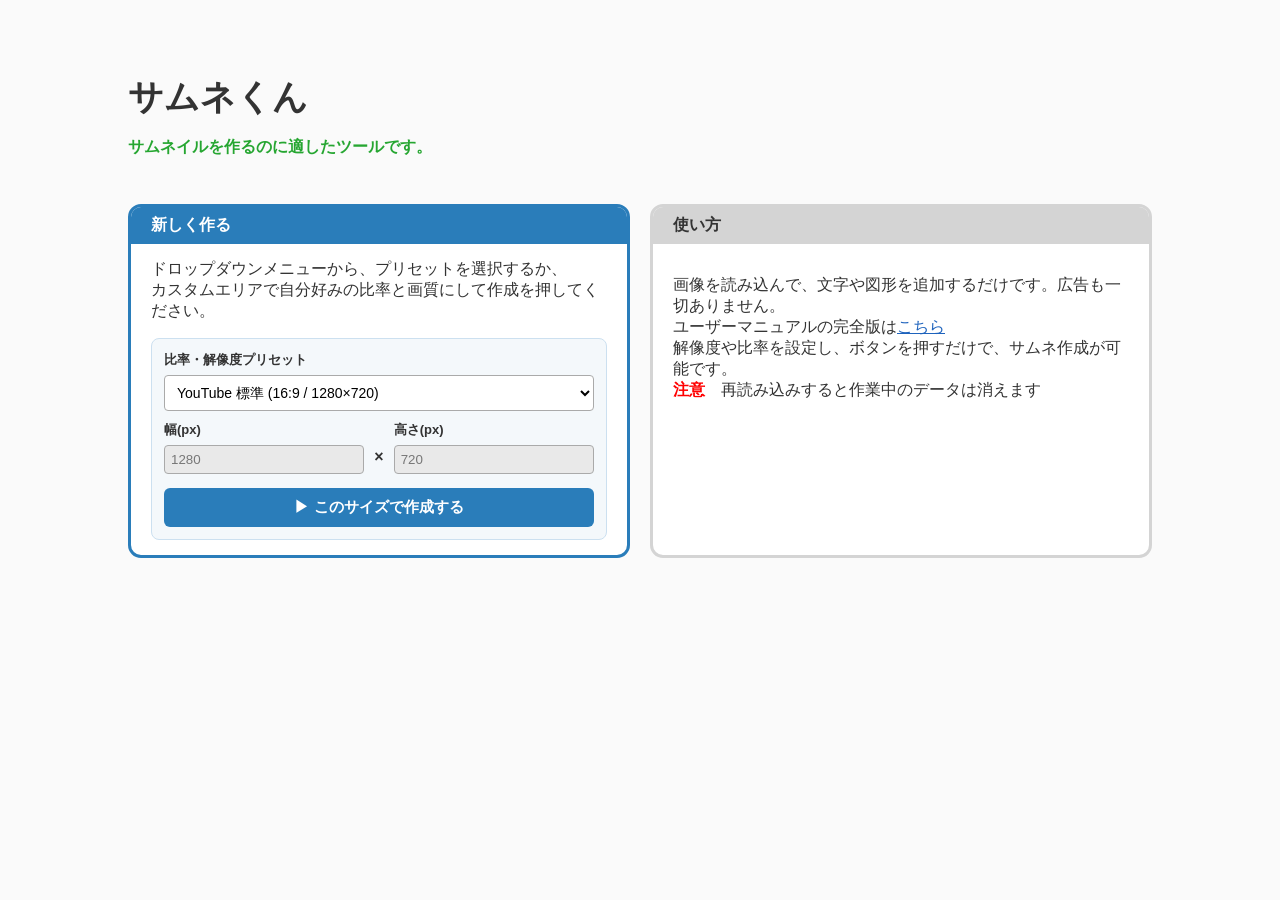
<file: samune-tukuru/index.html>
<!DOCTYPE html>
<html lang="ja">
    <head>
        <meta charset="utf-8">
        <title>サムネくん</title>
    </head>
    <body>
        <div id="home-view">
            <div class="header">
                <h1 class="title">サムネくん</h1>
                <p class="subtitle">サムネイルを作るのに適したツールです。</p>
            </div>
            <div class="oya">
                <div class="s">
                    <div class="border">
                        <div class="box">
                            <p>新しく作る</p>
                        </div>
                        <div class="desc">
                            <p style="margin-top:0;">
                                ドロップダウンメニューから、プリセットを選択するか、<br>カスタムエリアで自分好みの比率と画質にして作成を押してください。
                            </p>

                            <div class="setup-box">
                                <label for="presetSelect">比率・解像度プリセット</label>
                                <select id="presetSelect" class="setup-select" onchange="onPresetChange()">
                                    <option value="1280x720" selected>YouTube 標準 (16:9 / 1280×720)</option>
                                    <option value="1920x1080">YouTube 高画質フルHD (16:9 / 1920×1080)</option>
                                    <option value="1200x630">X (Twitter)・ブログ用 (1.91:1 / 1200×630)</option>
                                    <option value="1080x1920">ショート・TikTok・リール縦型 (9:16 / 1080×1920)</option>
                                    <option value="1080x1080">正方形・SNSアイコン用 (1:1 / 1080×1080)</option>
                                    <option value="custom">カスタム（幅・高さを自由に入力）</option>
                                </select>

                                <div class="custom-area">
                                    <div>
                                        <label>幅(px)</label>
                                        <input type="number" id="customW" value="1280" min="100" max="4096" disabled>
                                    </div>
                                    <span style="padding-top:18px; font-weight:bold;">×</span>
                                    <div>
                                        <label>高さ(px)</label>
                                        <input type="number" id="customH" value="720" min="100" max="4096" disabled>
                                    </div>
                                </div>

                                <button class="btn-create" onclick="createNewCanvas()">▶ このサイズで作成する</button>
                            </div>
                        </div>
                    </div>
                </div>

                <div class="s">
                    <div class="border2">
                        <div class="box2"><p>使い方</p></div>
                        <div class="desc">
                            <p>
                                <p>画像を読み込んで、文字や図形を追加するだけです。広告も一切ありません。
                            <br>
                            ユーザーマニュアルの完全版は<a href="manual.html" target="_blank" rel="noopener noreferrer">こちら</a><br>
                            解像度や比率を設定し、ボタンを押すだけで、サムネ作成が可能です。<br>
                            <strong style="color: #f00;">注意</strong>　再読み込みすると作業中のデータは消えます
                        </p>
                            </p>
                        </div>
                    </div>
                </div>
            </div>
        </div>

        <div id="editor-view">
            <div class="top-bar">
                <span class="size-badge" id="currentSizeBadge">1280 × 720 px</span>
                <span style="color:#999;">|</span>
                <select id="shapeSelect" class="select-box">
                    <option value="rect">四角形</option>
                    <option value="circle">円</option>
                    <option value="arrow">矢印</option>
                </select>
                <button class="btn" onclick="addSelectedShape()">図形追加</button>
                <button class="btn" onclick="addText()">文字追加</button>
                <button class="btn" onclick="document.getElementById('imgLoader').click()">画像追加</button>
                <input type="file" id="imgLoader" accept="image/*" style="display:none">

                <button class="btn btn-primary" onclick="saveImage()" style="margin-left: auto;">画像を保存 (PNG)</button>
            </div>

            <div class="workspace">

                <div class="left-panel">
                    <h3 class="panel-title">アイテムの設定</h3>

                    <div class="control-group">
                        <label>背景色</label>
                        <input type="color" id="bgColor" value="#ffffff" oninput="draw()">
                    </div>
                    <hr style="border:none; border-top:1px solid #ccc; margin: 12px 0;">

                    <div id="prop-area" style="display:none;">
                        <div class="control-group" id="text-prop">
                            <label>テキスト（Enterで改行）</label>
                            <textarea id="propText" oninput="updateSelectedFromPanel()"></textarea>
                        </div>

                        <div class="row-inputs control-group">
                            <div>
                                <label>X</label>
                                <input type="number" id="propX" oninput="updateSelectedFromPanel()">
                            </div>
                            <div>
                                <label>Y</label>
                                <input type="number" id="propY" oninput="updateSelectedFromPanel()">
                            </div>
                        </div>

                        <div class="row-inputs control-group" id="size-group">
                            <div>
                                <label>幅(px)</label>
                                <input type="number" id="propW" oninput="updateSelectedFromPanel()">
                            </div>
                            <div>
                                <label>高さ(px)</label>
                                <input type="number" id="propH" oninput="updateSelectedFromPanel()">
                            </div>
                        </div>

                        <div class="control-group" id="fontsize-group">
                            <label>文字サイズ(px)</label>
                            <input type="number" id="propFontSize" min="10" max="600" oninput="updateSelectedFromPanel()">
                        </div>

                        <div class="control-group">
                            <label>不透明度: <span id="opacityLabel">100</span>%</label>
                            <input type="range" id="propOpacity" min="0" max="1" step="0.05" value="1" oninput="updateSelectedFromPanel()">
                        </div>

                        <div class="control-group" id="color-prop">
                            <label>塗りつぶし色</label>
                            <input type="color" id="propColor" oninput="updateSelectedFromPanel()">
                        </div>

                        <div class="control-group" id="stroke-prop">
                            <label>フチ・枠線色</label>
                            <input type="color" id="propStroke" oninput="updateSelectedFromPanel()">
                        </div>
                    </div>

                    <div id="no-select-msg" style="color:#666; font-size:12px; line-height:1.5;">
                        キャンバス上のパーツ、または右下の「レイヤー管理」からアイテムを選択すると設定が表示されます。
                    </div>
                </div>

                <div class="right-area">
                    <div class="canvas-box" id="canvasBox">
                        <canvas id="thumbnailCanvas" width="1280" height="720"></canvas>
                    </div>

                    <div class="layer-box">
                        <div class="layer-header">
                            <h4>レイヤー管理</h4>
                            <div class="layer-actions">
                                <button onclick="moveLayer(1)">前面へ</button>
                                <button onclick="moveLayer(-1)">背面へ</button>
                                <button onclick="deleteSelected()" style="color:#c00; font-weight:bold;">削除</button>
                            </div>
                        </div>
                        <div class="layer-list" id="layerList"></div>
                    </div>
                </div>

            </div>
        </div>

        <script>
            const canvas = document.getElementById('thumbnailCanvas');
            const ctx = canvas.getContext('2d');

            let elements = [];
            let selectedId = null;

            let mode = null; 
            let startX, startY;
            let origX, origY, origW, origH, origSize;
            let snapX = false, snapY = false;

            function onPresetChange() {
                const val = document.getElementById('presetSelect').value;
                const wInput = document.getElementById('customW');
                const hInput = document.getElementById('customH');

                if (val === 'custom') {
                    wInput.disabled = false;
                    hInput.disabled = false;
                } else {
                    const [w, h] = val.split('x');
                    wInput.value = w;
                    hInput.value = h;
                    wInput.disabled = true;
                    hInput.disabled = true;
                }
            }

            function fitCanvasDisplay() {
                const box = document.getElementById('canvasBox');
                const maxW = box.clientWidth - 30;
                const maxH = box.clientHeight - 45;
                if (maxW <= 0 || maxH <= 0) return;

                const ratio = Math.min(maxW / canvas.width, maxH / canvas.height, 1);
                canvas.style.width = Math.round(canvas.width * ratio) + 'px';
                canvas.style.height = Math.round(canvas.height * ratio) + 'px';
            }

            window.addEventListener('resize', fitCanvasDisplay);

            function createNewCanvas() {
                const w = Math.max(100, Math.min(4096, parseInt(document.getElementById('customW').value) || 1280));
                const h = Math.max(100, Math.min(4096, parseInt(document.getElementById('customH').value) || 720));

                canvas.width = w;
                canvas.height = h;
                document.getElementById('currentSizeBadge').textContent = `${w} × ${h} px`;

                document.getElementById('home-view').style.display = 'none';
                document.getElementById('editor-view').style.display = 'flex';

                fitCanvasDisplay();

                if (elements.length === 0) {
                    addText("");
                }
                draw();
            }

            function toCanvasX(x) { return canvas.width / 2 + x; }
            function toCanvasY(y) { return canvas.height / 2 + y; }

            function addText(defaultStr = "") {
                const defaultSize = Math.round(Math.min(canvas.width, canvas.height) * 0.12);
                const el = {
                    id: Date.now() + Math.random(),
                    type: 'text',
                    text: defaultStr,
                    x: 0,
                    y: 0,
                    size: defaultSize,
                    opacity: 1.0,
                    color: '#ffffff',
                    stroke: '#000000'
                };
                elements.push(el);
                selectElement(el.id);
                draw();
            }

            function addSelectedShape() {
                const shapeType = document.getElementById('shapeSelect').value;
                const el = {
                    id: Date.now() + Math.random(),
                    type: shapeType,
                    x: 0,
                    y: 0,
                    w: Math.round(canvas.width * 0.25),
                    h: Math.round(canvas.height * 0.2),
                    opacity: 1.0,
                    color: '#2A7DBA',
                    stroke: '#ffffff'
                };
                elements.push(el);
                selectElement(el.id);
                draw();
            }

            document.getElementById('imgLoader').addEventListener('change', function(e) {
                const file = e.target.files[0];
                if (!file) return;
                const reader = new FileReader();
                reader.onload = function(ev) {
                    const img = new Image();
                    img.onload = function() {
                        let w = img.width;
                        let h = img.height;
                        const maxInitW = canvas.width * 0.7;
                        if (w > maxInitW) {
                            h = h * (maxInitW / w);
                            w = maxInitW;
                        }
                        const el = {
                            id: Date.now() + Math.random(),
                            type: 'image',
                            name: file.name,
                            img: img,
                            x: 0,
                            y: 0,
                            w: w,
                            h: h,
                            opacity: 1.0
                        };
                        elements.push(el);
                        selectElement(el.id);
                        draw();
                    };
                    img.src = ev.target.result;
                };
                reader.readAsDataURL(file);
                e.target.value = '';
            });

            function renderLayers() {
                const list = document.getElementById('layerList');
                list.innerHTML = '';

                for (let i = elements.length - 1; i >= 0; i--) {
                    const el = elements[i];
                    const item = document.createElement('div');
                    item.className = 'layer-item' + (el.id === selectedId ? ' active' : '');
                    
                    let label = '';
                    if (el.type === 'text') label = `📝 文字: ${el.text.replace(/\n/g, ' ')}`;
                    else if (el.type === 'image') label = `🖼️ 画像: ${el.name || 'アップロード画像'}`;
                    else if (el.type === 'rect') label = `🟦 図形: 四角形`;
                    else if (el.type === 'circle') label = `🔵 図形: 円`;
                    else if (el.type === 'arrow') label = `➡️ 図形: 矢印`;

                    const infoSpan = document.createElement('span');
                    infoSpan.textContent = label;

                    const coordSpan = document.createElement('span');
                    coordSpan.style.fontSize = '11px';
                    coordSpan.style.color = '#666';
                    coordSpan.textContent = `(${Math.round(el.x)}, ${Math.round(el.y)})`;

                    item.appendChild(infoSpan);
                    item.appendChild(coordSpan);

                    item.onclick = () => {
                        selectElement(el.id);
                        draw();
                    };

                    list.appendChild(item);
                }
            }

            function selectElement(id) {
                selectedId = id;
                const el = elements.find(item => item.id === id);
                const propArea = document.getElementById('prop-area');
                const noMsg = document.getElementById('no-select-msg');

                renderLayers();

                if (!el) {
                    propArea.style.display = 'none';
                    noMsg.style.display = 'block';
                    return;
                }

                propArea.style.display = 'block';
                noMsg.style.display = 'none';

                document.getElementById('text-prop').style.display = (el.type === 'text') ? 'block' : 'none';
                document.getElementById('fontsize-group').style.display = (el.type === 'text') ? 'block' : 'none';
                document.getElementById('color-prop').style.display = (el.type !== 'image') ? 'block' : 'none';
                document.getElementById('stroke-prop').style.display = (el.type !== 'image') ? 'block' : 'none';
                document.getElementById('size-group').style.display = (el.type !== 'text') ? 'flex' : 'none';

                if (el.type === 'text') {
                    document.getElementById('propText').value = el.text;
                    document.getElementById('propFontSize').value = Math.round(el.size);
                }
                document.getElementById('propX').value = Math.round(el.x);
                document.getElementById('propY').value = Math.round(el.y);
                if (el.type !== 'text') {
                    document.getElementById('propW').value = Math.round(el.w);
                    document.getElementById('propH').value = Math.round(el.h);
                }
                document.getElementById('propOpacity').value = el.opacity !== undefined ? el.opacity : 1.0;
                document.getElementById('opacityLabel').textContent = Math.round((el.opacity !== undefined ? el.opacity : 1.0) * 100);
                if (el.color) document.getElementById('propColor').value = el.color;
                if (el.stroke) document.getElementById('propStroke').value = el.stroke;
            }

            function updateSelectedFromPanel() {
                const el = elements.find(item => item.id === selectedId);
                if (!el) return;

                if (el.type === 'text') {
                    el.text = document.getElementById('propText').value;
                    el.size = parseFloat(document.getElementById('propFontSize').value) || 20;
                }
                el.x = parseFloat(document.getElementById('propX').value) || 0;
                el.y = parseFloat(document.getElementById('propY').value) || 0;
                if (el.type !== 'text') {
                    el.w = parseFloat(document.getElementById('propW').value) || 10;
                    el.h = parseFloat(document.getElementById('propH').value) || 10;
                }
                el.opacity = parseFloat(document.getElementById('propOpacity').value);
                document.getElementById('opacityLabel').textContent = Math.round(el.opacity * 100);
                if (el.color) el.color = document.getElementById('propColor').value;
                if (el.stroke) el.stroke = document.getElementById('propStroke').value;
                renderLayers();
                draw();
            }

            function moveLayer(dir) {
                const idx = elements.findIndex(item => item.id === selectedId);
                if (idx === -1) return;
                const newIdx = idx + dir;
                if (newIdx < 0 || newIdx >= elements.length) return;
                const temp = elements[idx];
                elements[idx] = elements[newIdx];
                elements[newIdx] = temp;
                renderLayers();
                draw();
            }

            function deleteSelected() {
                elements = elements.filter(item => item.id !== selectedId);
                selectElement(null);
                draw();
            }

            function getBounds(el) {
                const cx = toCanvasX(el.x);
                const cy = toCanvasY(el.y);

                if (el.type === 'text') {
                    ctx.font = `bold ${el.size}px sans-serif`;
                    const lines = el.text.split('\n');
                    let maxW = 0;
                    lines.forEach(line => {
                        const w = ctx.measureText(line).width;
                        if (w > maxW) maxW = w;
                    });
                    const lineHeight = el.size * 1.2;
                    const totalH = lineHeight * lines.length;
                    const w = Math.max(maxW + 20, 60);
                    return { x: cx - w / 2, y: cy - totalH / 2, w: w, h: totalH };
                }
                return { x: cx - el.w / 2, y: cy - el.h / 2, w: el.w, h: el.h };
            }

            function draw(isExport = false) {
                ctx.fillStyle = document.getElementById('bgColor').value;
                ctx.fillRect(0, 0, canvas.width, canvas.height);

                elements.forEach(el => {
                    ctx.save();
                    ctx.globalAlpha = el.opacity !== undefined ? el.opacity : 1.0;

                    const cx = toCanvasX(el.x);
                    const cy = toCanvasY(el.y);

                    if (el.type === 'image') {
                        ctx.drawImage(el.img, cx - el.w / 2, cy - el.h / 2, el.w, el.h);
                    } else if (el.type === 'rect') {
                        const left = cx - el.w / 2;
                        const top = cy - el.h / 2;
                        ctx.fillStyle = el.color;
                        ctx.fillRect(left, top, el.w, el.h);
                        ctx.lineWidth = 6;
                        ctx.strokeStyle = el.stroke;
                        ctx.strokeRect(left, top, el.w, el.h);
                    } else if (el.type === 'circle') {
                        ctx.beginPath();
                        ctx.ellipse(cx, cy, Math.abs(el.w / 2), Math.abs(el.h / 2), 0, 0, Math.PI * 2);
                        ctx.fillStyle = el.color;
                        ctx.fill();
                        ctx.lineWidth = 6;
                        ctx.strokeStyle = el.stroke;
                        ctx.stroke();
                    } else if (el.type === 'arrow') {
                        const left = cx - el.w / 2;
                        const top = cy - el.h / 2;
                        const w = el.w, h = el.h;
                        const headW = Math.min(w * 0.4, h);
                        ctx.beginPath();
                        ctx.moveTo(left, top + h * 0.3);
                        ctx.lineTo(left + w - headW, top + h * 0.3);
                        ctx.lineTo(left + w - headW, top);
                        ctx.lineTo(left + w, top + h / 2);
                        ctx.lineTo(left + w - headW, top + h);
                        ctx.lineTo(left + w - headW, top + h * 0.7);
                        ctx.lineTo(left, top + h * 0.7);
                        ctx.closePath();
                        ctx.fillStyle = el.color;
                        ctx.fill();
                        ctx.lineWidth = 4;
                        ctx.strokeStyle = el.stroke;
                        ctx.stroke();
                    } else if (el.type === 'text') {
                        ctx.font = `bold ${el.size}px sans-serif`;
                        ctx.textAlign = 'center';
                        ctx.textBaseline = 'middle';
                        ctx.lineWidth = Math.max(6, el.size * 0.15);
                        ctx.lineJoin = 'round';
                        ctx.strokeStyle = el.stroke;
                        ctx.fillStyle = el.color;

                        const lines = el.text.split('\n');
                        const lineHeight = el.size * 1.2;
                        const startLineY = cy - ((lines.length - 1) * lineHeight) / 2;

                        lines.forEach((line, idx) => {
                            const ly = startLineY + idx * lineHeight;
                            ctx.strokeText(line, cx, ly);
                            ctx.fillText(line, cx, ly);
                        });
                    }
                    ctx.restore();
                });

                if (isExport) return;

                ctx.save();
                ctx.strokeStyle = '#ff3333';
                ctx.lineWidth = 2;
                ctx.setLineDash([10, 10]);
                if (snapX) {
                    ctx.beginPath();
                    ctx.moveTo(canvas.width / 2, 0);
                    ctx.lineTo(canvas.width / 2, canvas.height);
                    ctx.stroke();
                }
                if (snapY) {
                    ctx.beginPath();
                    ctx.moveTo(0, canvas.height / 2);
                    ctx.lineTo(canvas.width, canvas.height / 2);
                    ctx.stroke();
                }
                ctx.restore();

                const selected = elements.find(item => item.id === selectedId);
                if (selected) {
                    const b = getBounds(selected);
                    const scale = Math.max(1, canvas.width / 640);
                    const handleSize = 16 * scale;
                    ctx.save();
                    ctx.strokeStyle = '#00a8ff';
                    ctx.lineWidth = 2 * scale;
                    ctx.strokeRect(b.x, b.y, b.w, b.h);

                    ctx.fillStyle = '#00a8ff';
                    ctx.fillRect(b.x + b.w - handleSize / 2, b.y + b.h - handleSize / 2, handleSize, handleSize);
                    ctx.restore();
                }
            }

            function getMousePos(e) {
                const rect = canvas.getBoundingClientRect();
                return {
                    x: (e.clientX - rect.left) * (canvas.width / rect.width),
                    y: (e.clientY - rect.top) * (canvas.height / rect.height)
                };
            }

            canvas.addEventListener('mousedown', function(e) {
                const pos = getMousePos(e);
                startX = pos.x;
                startY = pos.y;
                const hitMargin = 20 * Math.max(1, canvas.width / 640);

                const selected = elements.find(item => item.id === selectedId);
                if (selected) {
                    const b = getBounds(selected);
                    if (Math.abs(pos.x - (b.x + b.w)) < hitMargin && Math.abs(pos.y - (b.y + b.h)) < hitMargin) {
                        mode = 'resize';
                        origW = b.w;
                        origH = b.h;
                        origSize = selected.size || 90;
                        return;
                    }
                }

                for (let i = elements.length - 1; i >= 0; i--) {
                    const el = elements[i];
                    const b = getBounds(el);
                    if (pos.x >= b.x && pos.x <= b.x + b.w && pos.y >= b.y && pos.y <= b.y + b.h) {
                        selectElement(el.id);
                        mode = 'move';
                        origX = el.x;
                        origY = el.y;
                        draw();
                        return;
                    }
                }

                selectElement(null);
                draw();
            });

            canvas.addEventListener('mousemove', function(e) {
                const pos = getMousePos(e);
                const el = elements.find(item => item.id === selectedId);
                if (!el || !mode) return;

                const dx = pos.x - startX;
                const dy = pos.y - startY;

                if (mode === 'move') {
                    el.x = origX + dx;
                    el.y = origY + dy;

                    if (Math.abs(el.x) < 15) {
                        el.x = 0;
                        snapX = true;
                    } else {
                        snapX = false;
                    }

                    if (Math.abs(el.y) < 15) {
                        el.y = 0;
                        snapY = true;
                    } else {
                        snapY = false;
                    }

                    document.getElementById('propX').value = Math.round(el.x);
                    document.getElementById('propY').value = Math.round(el.y);
                    renderLayers();
                } else if (mode === 'resize') {
                    if (el.type === 'text') {
                        el.size = Math.max(20, origSize + dy * 0.8);
                        document.getElementById('propFontSize').value = Math.round(el.size);
                    } else {
                        el.w = Math.max(30, origW + dx);
                        el.h = Math.max(30, origH + dy);
                        document.getElementById('propW').value = Math.round(el.w);
                        document.getElementById('propH').value = Math.round(el.h);
                    }
                }
                draw();
            });

            window.addEventListener('mouseup', function() {
                mode = null;
                snapX = false;
                snapY = false;
                draw();
            });

            function saveImage() {
                draw(true);
                const link = document.createElement('a');
                link.download = `samune-kun_${canvas.width}x${canvas.height}.png`;
                link.href = canvas.toDataURL('image/png');
                link.click();
                draw(false);
            }
        </script>
    </body>
</html>

<style>
            * {
                box-sizing: border-box;
            }
            body {
                margin: 0;
                font-family: 'Arial', 'Meiryo', sans-serif;
                background-color: #fafafa;
                color: #333;
            }

            a {
        color: #1E63BD;
    }

    a:hover{
        color: #1F4FAB;
        text-decoration: none !important;
    }

    a:active {
        color: #CC1818;
    }

            #home-view {
                margin: 5% 10%;
                display: block;
            }
            .header { padding: 10px 0; }
            .title { font-size: 35px; margin: 0; }
            .subtitle { color: #26A631; font-weight: bold; }
            .oya { display: flex; gap: 20px; margin-top: 20px; }
            .s { width: 50%; display: flex; }
            .box {
                background-color: #2A7DBA;
                color: #fff;
                padding: 8px 20px;
                border-top-left-radius: 10px;
                border-top-right-radius: 10px;
                font-weight: bold;
            }
            .box p, .box2 p { margin: 0; }
            .box2 {
                background-color: #D4D4D4;
                padding: 8px 20px;
                border-top-left-radius: 10px;
                border-top-right-radius: 10px;
                font-weight: bold;
            }
            .border { border: 3px solid #2A7DBA; border-radius: 13px; background: #fff; width: 100%; }
            .border2 { border: 3px solid #D4D4D4; border-radius: 13px; background: #fff; width: 100%; }
            .desc { padding: 15px 20px; }

            .setup-box {
                background: #f4f8fb;
                border: 1px solid #cce0f0;
                border-radius: 8px;
                padding: 12px;
                margin-top: 12px;
            }
            .setup-box label {
                display: block;
                font-size: 13px;
                font-weight: bold;
                margin-bottom: 6px;
            }
            .setup-select {
                width: 100%;
                padding: 8px;
                border: 1px solid #aaa;
                border-radius: 4px;
                font-size: 14px;
                background: #fff;
            }
            .custom-area {
                display: flex;
                gap: 10px;
                margin-top: 10px;
                align-items: center;
            }
            .custom-area div { flex: 1; }
            .custom-area input {
                width: 100%;
                padding: 6px;
                border: 1px solid #aaa;
                border-radius: 4px;
            }
            .custom-area input:disabled {
                background: #e9e9e9;
                color: #777;
            }
            .btn-create {
                width: 100%;
                margin-top: 14px;
                padding: 10px;
                background: #2A7DBA;
                color: #fff;
                border: none;
                border-radius: 6px;
                font-size: 15px;
                font-weight: bold;
                cursor: pointer;
            }
            .btn-create:hover { background: #216699; }

            #editor-view {
                display: none;
                height: 100vh;
                flex-direction: column;
            }

            .top-bar {
                background: #e5e5e5;
                border-bottom: 1px solid #ccc;
                padding: 10px 20px;
                display: flex;
                gap: 10px;
                align-items: center;
                flex-wrap: wrap;
            }
            .btn {
                padding: 7px 14px;
                border: 1px solid #aaa;
                background: #fff;
                border-radius: 4px;
                cursor: pointer;
                font-weight: bold;
                font-size: 13px;
            }
            .btn:hover { background: #f0f0f0; }
            .btn-primary { background: #2A7DBA; color: #fff; border: none; }
            .btn-primary:hover { background: #216699; }
            .btn-back { background: #666; color: #fff; border: none; }
            .select-box {
                padding: 7px;
                border-radius: 4px;
                border: 1px solid #aaa;
                background: #fff;
                font-size: 13px;
            }
            .size-badge {
                font-size: 12px;
                background: #fff;
                border: 1px solid #bbb;
                padding: 5px 10px;
                border-radius: 4px;
                color: #444;
            }

            .workspace {
                display: flex;
                flex: 1;
                padding: 15px;
                gap: 15px;
                overflow: hidden;
            }

            .left-panel {
                width: 300px;
                background: #eaeaea;
                border: 1px solid #ccc;
                border-radius: 6px;
                padding: 15px;
                overflow-y: auto;
                flex-shrink: 0;
            }
            .panel-title {
                margin: 0 0 12px 0;
                font-size: 15px;
                border-bottom: 2px solid #bbb;
                padding-bottom: 5px;
            }
            .control-group { margin-bottom: 12px; }
            .control-group label { display: block; font-size: 12px; font-weight: bold; margin-bottom: 4px; }
            .control-group input, .control-group textarea {
                width: 100%;
                padding: 6px;
                border: 1px solid #bbb;
                border-radius: 4px;
                font-family: inherit;
            }
            .control-group textarea {
                resize: vertical;
                min-height: 60px;
            }
            .row-inputs { display: flex; gap: 8px; }
            .row-inputs > div { width: 50%; }

            .right-area {
                flex: 1;
                display: flex;
                flex-direction: column;
                gap: 15px;
                min-width: 0;
            }

            .canvas-box {
                flex: 1;
                background: #e5e5e5;
                border: 1px solid #ccc;
                border-radius: 6px;
                display: flex;
                flex-direction: column;
                justify-content: center;
                align-items: center;
                padding: 12px;
                overflow: hidden;
            }
            canvas {
                background: #fff;
                box-shadow: 0 2px 8px rgba(0,0,0,0.15);
                display: block;
            }
            .hint { font-size: 11px; color: #555; margin: 8px 0 0 0; }

            .layer-box {
                height: 180px;
                background: #eaeaea;
                border: 1px solid #ccc;
                border-radius: 6px;
                padding: 10px 15px;
                display: flex;
                flex-direction: column;
                flex-shrink: 0;
            }
            .layer-header {
                display: flex;
                justify-content: space-between;
                align-items: center;
                margin-bottom: 8px;
                border-bottom: 1px solid #ccc;
                padding-bottom: 5px;
            }
            .layer-header h4 { margin: 0; font-size: 14px; }
            .layer-actions button {
                padding: 4px 10px;
                font-size: 12px;
                cursor: pointer;
                margin-left: 4px;
            }
            .layer-list {
                flex: 1;
                overflow-y: auto;
                display: flex;
                flex-direction: column;
                gap: 4px;
            }
            .layer-item {
                background: #fff;
                border: 1px solid #ccc;
                padding: 6px 10px;
                border-radius: 4px;
                font-size: 13px;
                cursor: pointer;
                display: flex;
                justify-content: space-between;
                align-items: center;
            }
            .layer-item:hover { background: #f5f9ff; }
            .layer-item.active {
                background: #d0e8ff;
                border-color: #2A7DBA;
                font-weight: bold;
            }
        </style>
</file>
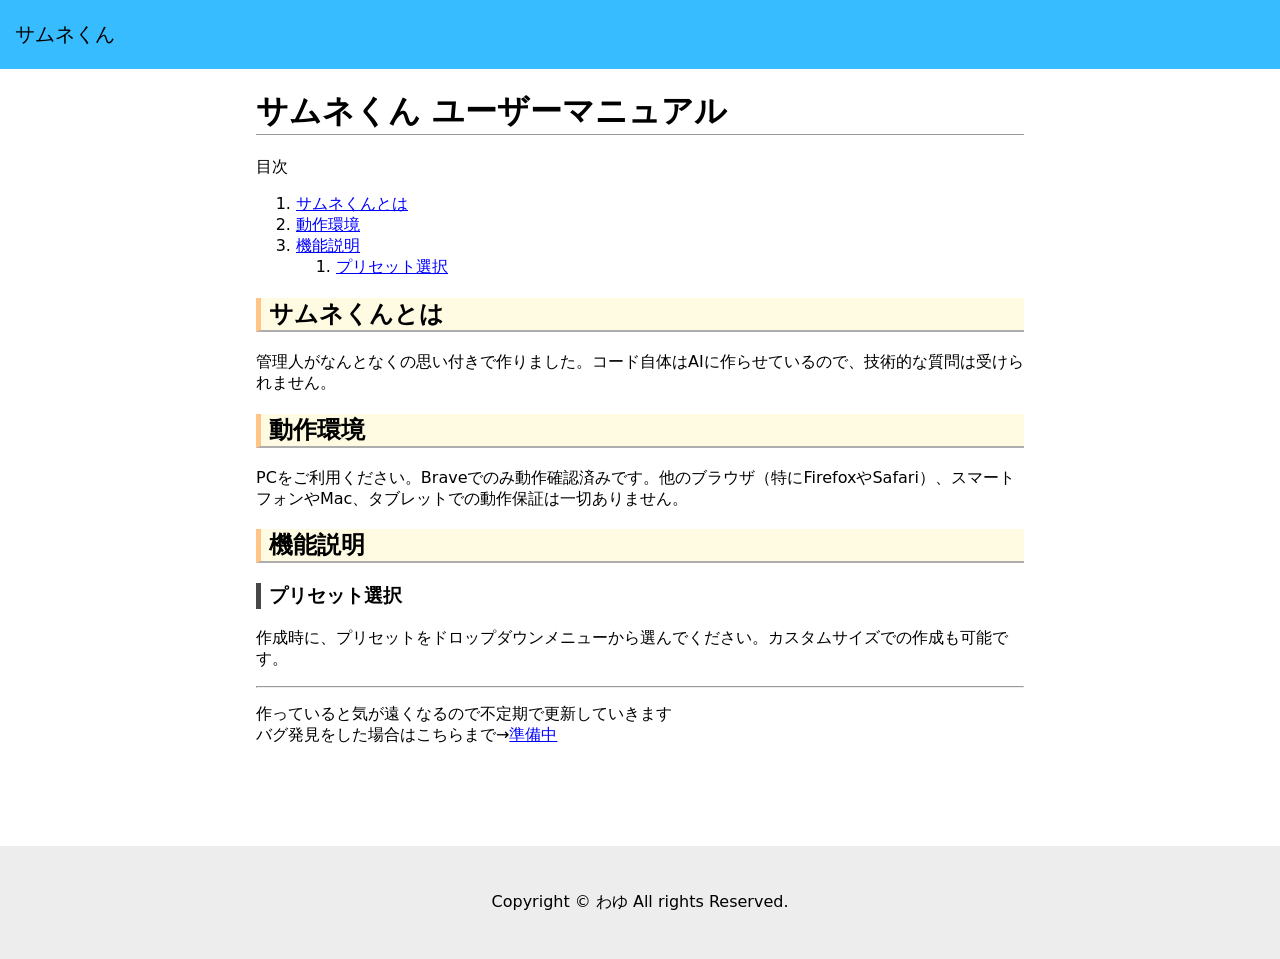
<file: samune-tukuru/manual.html>
<!DOCTYPE html>
<html lang="ja">
<head>
    <meta charset="utf-8">
    <meta name="viewport" content="width=device-width,initial-scale=1">
    <title>サムネくん ユーザーマニュアル</title>
</head>
<body>
    <div class="header">
        <p class="title-text"><a href="/samune-tukuru/" class="go-to-home">サムネくん</a></p>
    </div>
    <div class="main">
    <h1>サムネくん ユーザーマニュアル</h1>
    <p>目次</p>
    <ol>
        <li><a href="#about">サムネくんとは</a></li>
        <li><a href="#dousa">動作環境</a></li>
        <li><a href="#kinou">機能説明</a></li>
        <ol>
            <li><a href="#kinou1">プリセット選択</a></li>
        </ol>
    </ol>
    <h2 id="about">サムネくんとは</h2>
    <p>管理人がなんとなくの思い付きで作りました。コード自体はAIに作らせているので、技術的な質問は受けられません。</p>
    <h2 id="dousa">動作環境</h2>
    <p>PCをご利用ください。Braveでのみ動作確認済みです。他のブラウザ（特にFirefoxやSafari）、スマートフォンやMac、タブレットでの動作保証は一切ありません。</p>
    <h2 id="kinou">機能説明</h2>
    <h3 id="kinou1">プリセット選択</h3>
    <p>作成時に、プリセットをドロップダウンメニューから選んでください。カスタムサイズでの作成も可能です。</p>
    <hr>
    <p>作っていると気が遠くなるので不定期で更新していきます<br>
    バグ発見をした場合はこちらまで→<a href="#">準備中</a>
    </p>
    </div>
    <div class="footer">
        <p>Copyright &copy; わゆ All rights Reserved.</p>
    </div>
</body>
</html>

<style>
    body {
    margin: 0;
    font-family: 'Meiryo', system-ui;
}

h1 {
    border-bottom: 1px solid #999;
}

h2 {
    background-color: #FFFBE2;
    border-left: 5px solid#FFC486;
    padding-left: 8px;
    border-bottom: 2px solid #ADADAD;
}

h3 {
    border-left: 5px solid#474747;
    padding-left: 8px;
}

h4 {
    border-bottom: 3px solid #474747;
}

a {
    color: #0000ff;
    text-decoration: underline;
}

a:hover {
    text-decoration: none !important;
}

a:active {
    color: #f00;
}

.main {
    margin-top: 16px;
    margin-right: 20%;
    margin-left: 20%;
    margin-bottom: 100px;
}

.title-text {
    font-size: 20px;
}


.header {
    background-color: #37BDFF;
    padding: 1px 15px;
}

.go-to-home {
    color: #000 !important;
    text-decoration: none !important;
}


.footer {
    background-color: #EDEDED;
    padding: 30px 15px;
    text-align: center;
}
</style>
</file>
